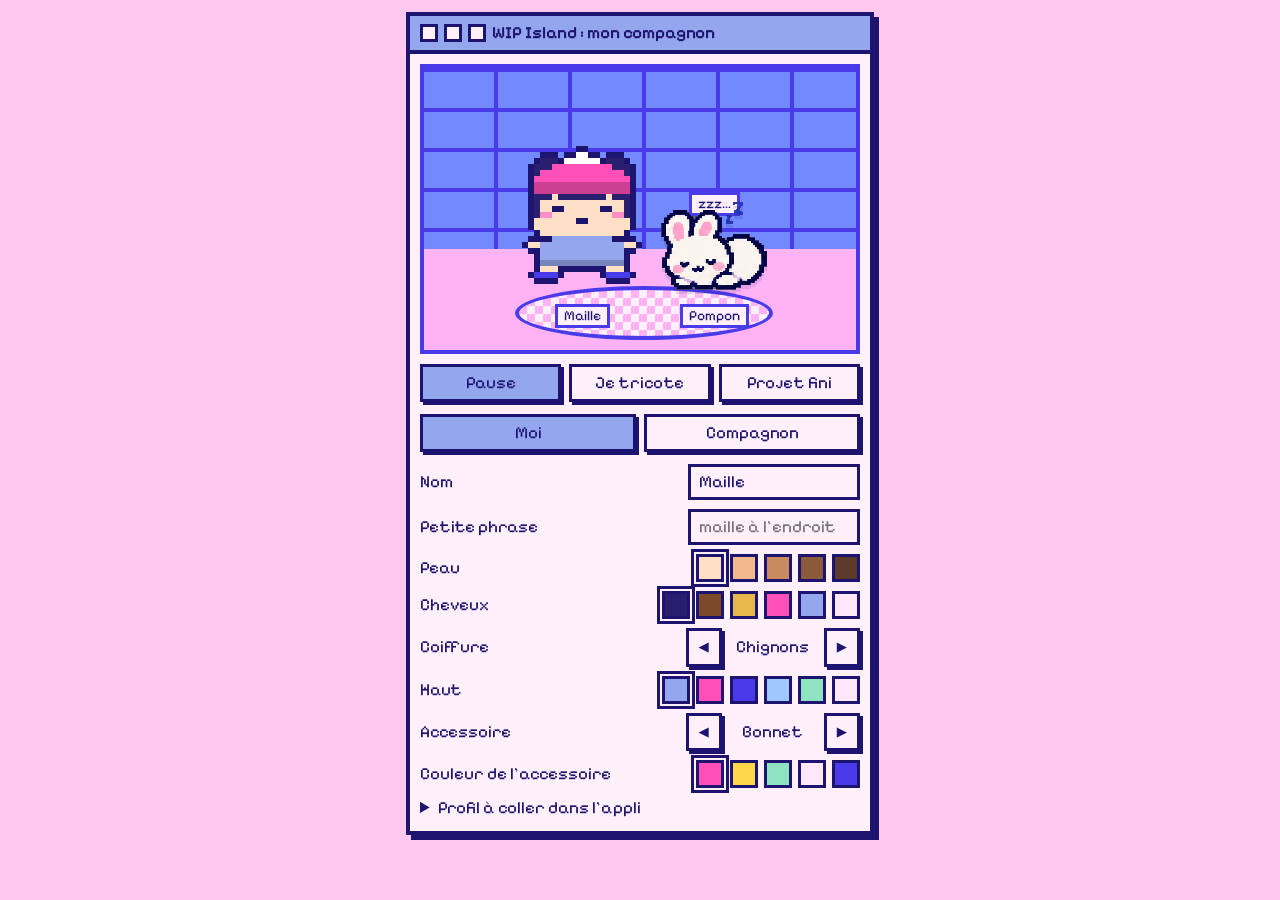
<file: index1.html>
<!doctype html>
<html lang="fr"><head><meta charset="utf-8">
<meta name="viewport" content="width=device-width, initial-scale=1, viewport-fit=cover">
<title>WIP Island : moi et mes compagnons</title>
<link href="https://fonts.googleapis.com/css2?family=Pixelify+Sans:wght@400;600&display=swap" rel="stylesheet">
<style>
:root{--bg:#ffc8f0;--paper:#fff0fc;--ink:#1d1470;--blue:#94a6ee;--pink:#ff4fa8;box-sizing:border-box;padding-top:env(safe-area-inset-top,0px);padding-bottom:env(safe-area-inset-bottom,0px)}
html{scroll-padding-top:env(safe-area-inset-top,0px)}
@media (prefers-color-scheme:dark){:root:not([data-theme="light"]){--bg:#150f45;--paper:#241a78;--ink:#ffe6fb;--blue:#4a3bea}}
:root[data-theme="dark"]{--bg:#150f45;--paper:#241a78;--ink:#ffe6fb;--blue:#4a3bea}
body{margin:0;background:var(--bg);color:var(--ink);font:400 17px/1.3 'Pixelify Sans','Courier New',monospace}
.win{max-width:460px;margin:12px auto;border:4px solid var(--ink);background:var(--paper);box-shadow:5px 5px 0 var(--ink)}
.bar{display:flex;gap:6px;align-items:center;padding:6px 10px;border-bottom:4px solid var(--ink);background:var(--blue);font-weight:600}
.dot{width:12px;height:12px;border:3px solid var(--ink);background:var(--paper)}
.scene{position:relative;margin:10px;height:260px;border:4px solid #4a3bea;background:linear-gradient(#ffb3f5,#ffb3f5) left bottom/100% 36% no-repeat,repeating-linear-gradient(90deg,transparent 0 70px,#4a3bea 70px 74px),repeating-linear-gradient(#4a3bea 0 4px,#7389ff 4px 40px);display:flex;align-items:flex-end;justify-content:center;gap:4px;padding-bottom:22px;overflow:hidden;color:#1d1470}
.rug{position:absolute;left:50%;bottom:10px;width:250px;height:46px;margin-left:-125px;border:4px solid #4a3bea;border-radius:50%;background:repeating-conic-gradient(#fff0fc 0 25%,#ffb3f5 0 50%) 0 0/16px 16px}
.who{position:relative;display:flex;flex-direction:column;align-items:center}
.bub{position:absolute;top:2px;background:#fff0fc;border:3px solid #4a3bea;padding:0 6px;font-size:14px;white-space:nowrap}
.nm{font-size:14px;margin-top:2px;background:#fff0fc;border:3px solid #4a3bea;padding:0 6px}
.pet-main{width:112px;height:112px;object-fit:contain;image-rendering:pixelated;filter:drop-shadow(0 4px 0 rgba(29,20,112,.12))}
.pet-thumb{width:58px;height:58px;object-fit:contain;image-rendering:pixelated;display:block;margin:0 auto 2px}
.pals .btn{min-height:88px}
.slow .pet-main{animation:bob 2.4s steps(2) infinite}.fast .pet-main{animation:bob .5s steps(2) infinite}.hop .pet-main{animation:hop .6s steps(3) infinite}
@keyframes bob{50%{transform:translateY(-6px)}}@keyframes hop{40%{transform:translateY(-16px)}}
@media (prefers-reduced-motion:reduce){.who img{animation:none!important}}
.pad{padding:0 10px 12px}
.btn{font:inherit;color:var(--ink);background:var(--paper);border:3px solid var(--ink);box-shadow:3px 3px 0 var(--ink);padding:5px 10px;cursor:pointer}
.btn[aria-pressed=true],.btn[aria-selected=true]{background:var(--blue)}
.btn:focus-visible,.sw:focus-visible,input:focus-visible,summary:focus-visible{outline:3px solid var(--pink);outline-offset:2px}
.modes,.tabs{display:flex;gap:8px;margin:0 0 12px}.modes .btn,.tabs .btn{flex:1}
.row{display:flex;align-items:center;justify-content:space-between;gap:8px;margin:9px 0}
.sws{display:flex;gap:6px}.sw{width:28px;height:28px;padding:0;border:3px solid var(--ink);cursor:pointer}
.sw[aria-pressed=true]{outline:3px solid var(--ink);outline-offset:2px}
.stp{display:flex;align-items:center;gap:8px}.stp span{min-width:86px;text-align:center}
input[type=text]{font:inherit;color:var(--ink);background:var(--paper);border:3px solid var(--ink);padding:4px 8px;width:150px}
.pals{display:grid;grid-template-columns:repeat(3,1fr);gap:8px;margin-bottom:6px}
.pals .btn{padding:4px 0;display:flex;flex-direction:column;align-items:center;font-size:14px}
textarea{width:100%;box-sizing:border-box;height:90px;font:13px 'Courier New',monospace;background:var(--paper);color:var(--ink);border:3px solid var(--ink)}
[hidden]{display:none!important}
</style></head><body>
<main class="win">
<div class="bar"><i class="dot"></i><i class="dot"></i><i class="dot"></i><span>WIP Island : mon compagnon</span></div>
<div class="scene" id="scene"></div>
<div class="pad">
<div class="modes" role="group" aria-label="État de la session">
<button class="btn" data-m="sleep">Pause</button><button class="btn" data-m="knit">Je tricote</button><button class="btn" data-m="done">Projet fini</button></div>
<div class="tabs" role="tablist"><button class="btn" role="tab" data-t="me">Moi</button><button class="btn" role="tab" data-t="pal">Compagnon</button></div>
<section id="me">
<div class="row">Nom <input type="text" id="nm" maxlength="14"></div>
<div class="row">Petite phrase <input type="text" id="bio" maxlength="28" placeholder="maille à l’endroit"></div>
<div class="row">Peau <span class="sws" id="s-skin"></span></div>
<div class="row">Cheveux <span class="sws" id="s-hair"></span></div>
<div class="row">Coiffure <span class="stp" id="p-hs"></span></div>
<div class="row">Haut <span class="sws" id="s-outfit"></span></div>
<div class="row">Accessoire <span class="stp" id="p-acc"></span></div>
<div class="row">Couleur de l’accessoire <span class="sws" id="s-accent"></span></div>
</section>
<section id="pal" hidden>
<div class="pals" id="pals"></div>
<div class="row">Nom <input type="text" id="cn" maxlength="14"></div>
</section>
<details><summary>Profil à coller dans l’appli</summary><textarea id="out" readonly aria-label="Profil au format JSON"></textarea></details>
</div></main>
<script>
/* Sprites 22x24, style « Choose ur pal » : contour marine automatique, couleurs plates, yeux fermés, joues roses.
   Chaque ligne décrit la moitié gauche (x 0 à 10), le miroir est ajouté tout seul.
   Lettres : s peau, h cheveux, o haut, a accessoire, b corps du compagnon, p rose, k encre, w blanc, d chaussures. Majuscule = même couleur, plus foncée. */
const W=22,H=24;
const P={skin:['#ffe0c7','#f2b98f','#c98a5e','#8a5a3b','#5a3a28'],hair:['#2a1f6e','#7a4a2a','#e8b84a','#ff4fb8','#94a6ee','#ffe6fb'],outfit:['#94a6ee','#ff4fb8','#4a3bea','#a0c8ff','#8fe3c0','#ffe6fb'],accent:['#ff4fb8','#ffd84a','#8fe3c0','#ffe6fb','#4a3bea']};
const blank=()=>Array.from({length:H},()=>Array(W).fill('.'));
const paint=(g,rows,m=1)=>{for(const y in rows)[...rows[y]].forEach((c,x)=>{if(c!=='.'){g[y][x]=c;if(m)g[y][W-1-x]=c}})};
const ell=(g,cx,cy,rx,ry,f)=>{for(let y=0;y<H;y++)for(let x=0;x<W;x++)if(((x-cx)/rx)**2+((y-cy)/ry)**2<=1)g[y][x]=f(x,y)};
const rect=(g,x,y,w,h,c)=>{for(let j=y;j<y+h;j++)for(let i=x;i<x+w;i++)g[j][i]=c};
const R=(o,a,b,s)=>{for(let y=a;y<=b;y++)o[y]=s;return o};
const sh=h=>'#'+[1,3,5].map(i=>Math.round(parseInt(h.substr(i,2),16)*.8).toString(16).padStart(2,'0')).join('');
const cols=m=>{const o={p:'#ff8ec7',k:'#1d1470',w:'#fff',d:'#4a3bea'};for(const k in m){o[k]=m[k];o[k.toUpperCase()]=sh(m[k])}return o};

/* Personnage */
const BASE=R({5:"......sssss",6:"....sssssss",13:"....sssssss",14:"......ooooo",15:"..ssooooooo",16:"....ooooooo",17:"....ooooooo",18:"....OOOOOOO",19:"....sss",20:"...dddd"},7,12,"...ssssssss");
const FACE={9:"......kk",10:"....pp",11:"..........k"};
const HA={4:"......hhhhh",5:"....hhhhhhh",6:"...hhhhhhhh",7:"...hhh.hhhh",8:"...h",9:"...h",10:"...h"};
const HAIR={A:HA,B:{...HA,1:"....hhh",2:"...hhhhh",3:"...hhhhh"},C:R({...HA},11,14,"...hh")};
const ACC={none:{},bonnet:{0:"..........w",1:"........www",2:"......aaaaa",3:"....aaaaaaa",4:"...aaaaaaaa",5:"...AAAAAAAA",6:"...AAAAAAAA"},
echarpe:R({14:"....aaaaaaa",15:"....AAAAAAA"},16,18,"........aa"),
lunettes:{8:".....aaaa",9:".....a..aaa",10:".....aaaa"}};
function hero(){const g=blank();[BASE,FACE,HAIR[S.hs],ACC[S.acc]].forEach(l=>paint(g,l));return g}

const HN={A:'Pixie',B:'Chignons',C:'Longs'},AN={none:'Aucun',bonnet:'Bonnet',echarpe:'Écharpe',lunettes:'Lunettes'};
let S={name:'Maille',bio:'',skin:0,hs:'B',hair:0,outfit:0,acc:'bonnet',accent:0,pal:'bunny',cn:'Pompon',mode:'sleep',tab:'me'};
try{Object.assign(S,JSON.parse(localStorage.getItem('wipProfile')||'{}'))}catch(e){}
delete S.cbody; delete S.cacc;
const $=s=>document.querySelector(s);
function draw(g,col,px){const c=document.createElement('canvas');c.width=W+2;c.height=H+2;const x=c.getContext('2d');const f=(i,j)=>g[i]&&g[i][j]&&g[i][j]!=='.';
for(let i=-1;i<=H;i++)for(let j=-1;j<=W;j++){if(f(i,j)){x.fillStyle=col[g[i][j]]||'#000';x.fillRect(j+1,i+1,1,1)}else if(f(i-1,j)||f(i+1,j)||f(i,j-1)||f(i,j+1)){x.fillStyle='#1d1470';x.fillRect(j+1,i+1,1,1)}}
c.style.cssText='width:'+(W+2)*px+'px;height:'+(H+2)*px+'px;image-rendering:pixelated';return c}
const heroC=px=>draw(hero(),cols({s:P.skin[S.skin],h:P.hair[S.hair],o:P.outfit[S.outfit],a:P.accent[S.accent]}),px);

/* Compagnons illustrés : sprites PNG dessinés individuellement.
   Chaque compagnon possède quatre poses : idle, happy, sleep et action. */
const PN={bunny:'Lapin',cat:'Chat',turtle:'Tortue',yarn:'Pelote',octo:'Poulpe',narwhal:'Narval'};
const petImage=(kind,pose='idle',className='pet-sprite')=>{
  const img=document.createElement('img');
  img.className=className;
  img.src=`wip-sprites/${kind}-${pose}.png`;
  img.alt=PN[kind]||'Compagnon';
  img.width=192; img.height=192;
  img.draggable=false;
  img.onerror=()=>{img.alt='Sprite indisponible : '+(PN[kind]||kind);};
  return img;
};
const petPose=()=>S.mode==='sleep'?'sleep':S.mode==='knit'?'happy':'action';
const t0=Date.now();
const clock=()=>{const s=Math.floor((Date.now()-t0)/1000);return String(Math.floor(s/60)).padStart(2,'0')+':'+String(s%60).padStart(2,'0')};
const bubble=()=>S.mode==='knit'?'♪ '+clock():S.mode==='done'?'★ fini !':'zzz…';
function scene(){const sc=$('#scene');sc.innerHTML='<div class="rug"></div>';
const a=document.createElement('div');a.className='who';a.append(heroC(6));const n=document.createElement('div');n.className='nm';n.textContent=S.name||'Moi';a.append(n);
const b=document.createElement('div');b.className='who '+({sleep:'slow',knit:'fast',done:'hop'})[S.mode];b.innerHTML='<div class="bub" id="bub"></div>';b.append(petImage(S.pal,petPose(),'pet-main'));const m=document.createElement('div');m.className='nm';m.textContent=S.cn||'Compagnon';b.append(m);
sc.append(a,b);$('#bub').textContent=bubble()}
function set(k,v){S[k]=v;render()}
function sws(id,k){const box=$('#s-'+id);P[k].forEach((c,i)=>{const b=document.createElement('button');b.className='sw';b.style.background=c;b.dataset.k=k;b.dataset.v=i;b.setAttribute('aria-label','Couleur '+(i+1));b.onclick=()=>set(k,i);box.append(b)})}
function stp(id,k,names){const box=$('#p-'+id),keys=Object.keys(names);box.innerHTML='<button class="btn" aria-label="Précédent">◀</button><span></span><button class="btn" aria-label="Suivant">▶</button>';
const go=d=>set(k,keys[(keys.indexOf(S[k])+d+keys.length)%keys.length]);box.children[0].onclick=()=>go(-1);box.children[2].onclick=()=>go(1)}
sws('skin','skin');sws('hair','hair');sws('outfit','outfit');sws('accent','accent');stp('hs','hs',HN);stp('acc','acc',AN);
Object.keys(PN).forEach(k=>{const b=document.createElement('button');b.className='btn';b.dataset.pal=k;b.append(petImage(k,'idle','pet-thumb'));b.append(PN[k]);b.onclick=()=>set('pal',k);$('#pals').append(b)});
document.querySelectorAll('[data-m]').forEach(b=>b.onclick=()=>set('mode',b.dataset.m));
document.querySelectorAll('[data-t]').forEach(b=>b.onclick=()=>set('tab',b.dataset.t));
$('#nm').oninput=e=>{S.name=e.target.value;render(1)};$('#bio').oninput=e=>{S.bio=e.target.value;render(1)};$('#cn').oninput=e=>{S.cn=e.target.value;render(1)};
function render(typing){scene();
document.querySelectorAll('[data-k][data-v]').forEach(b=>b.setAttribute('aria-pressed',String(S[b.dataset.k]==b.dataset.v)));
document.querySelectorAll('[data-m]').forEach(b=>b.setAttribute('aria-pressed',String(S.mode===b.dataset.m)));
document.querySelectorAll('[data-t]').forEach(b=>b.setAttribute('aria-selected',String(S.tab===b.dataset.t)));
document.querySelectorAll('[data-pal]').forEach(b=>b.setAttribute('aria-pressed',String(S.pal===b.dataset.pal)));
$('#p-hs span').textContent=HN[S.hs];$('#p-acc span').textContent=AN[S.acc];
$('#me').hidden=S.tab!=='me';$('#pal').hidden=S.tab!=='pal';
if(!typing){$('#nm').value=S.name;$('#bio').value=S.bio;$('#cn').value=S.cn}
$('#out').value=JSON.stringify(S);
try{localStorage.setItem('wipProfile',JSON.stringify(S))}catch(e){}}
setInterval(()=>{if(S.mode==='knit'&&$('#bub'))$('#bub').textContent=bubble()},1000);
render();
</script></body></html>
</file>
